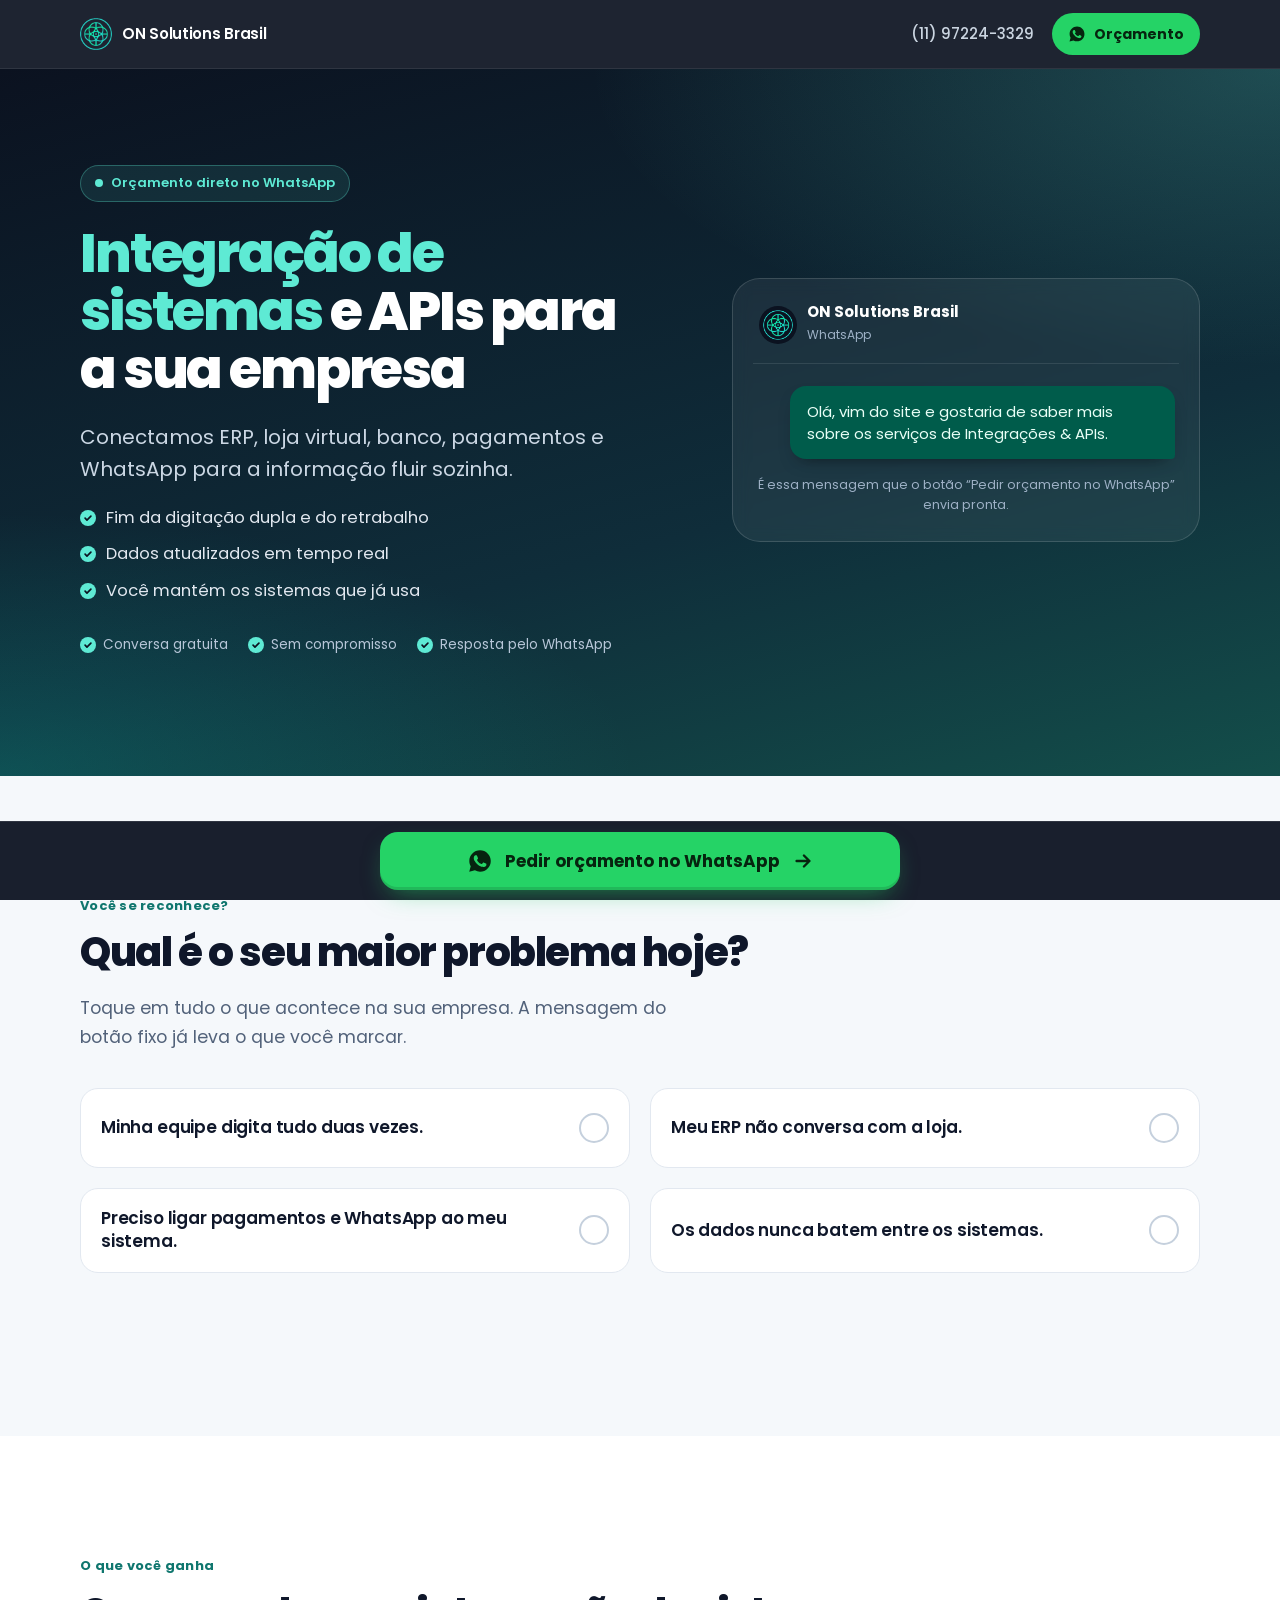
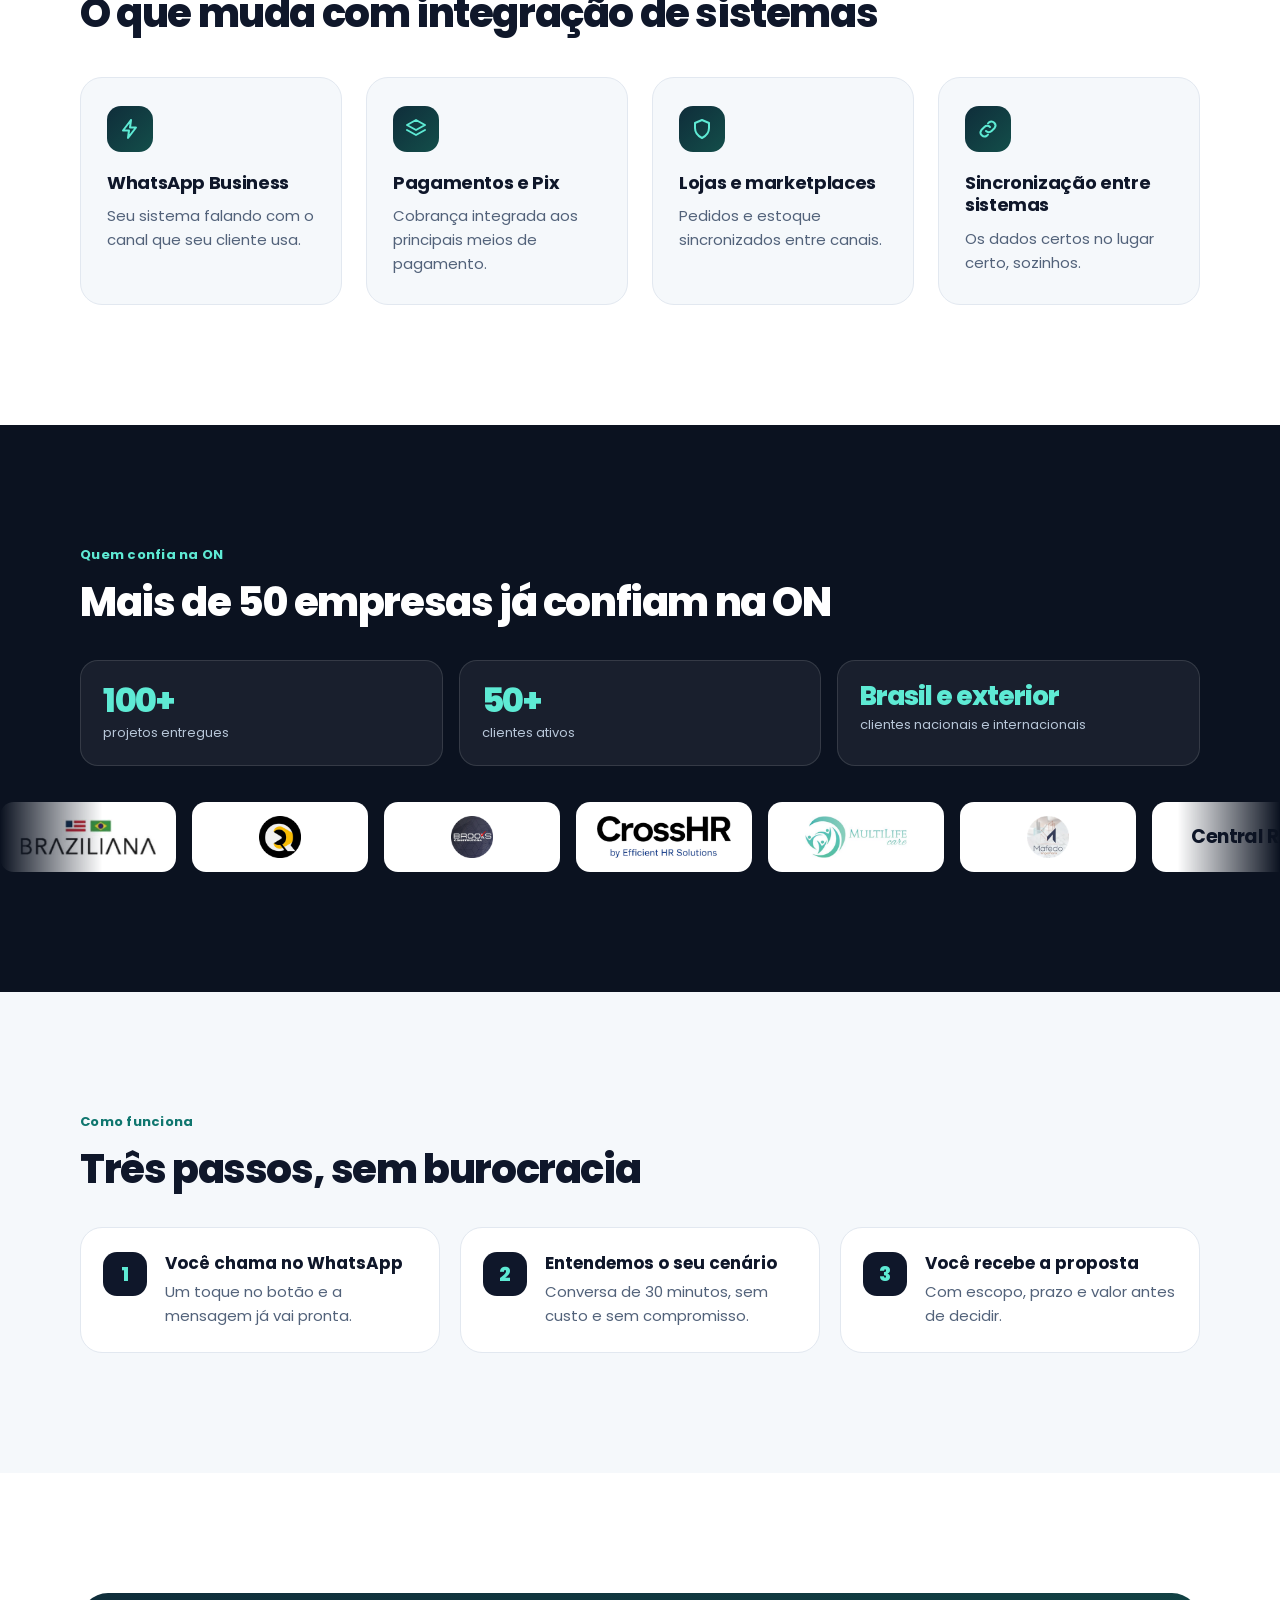
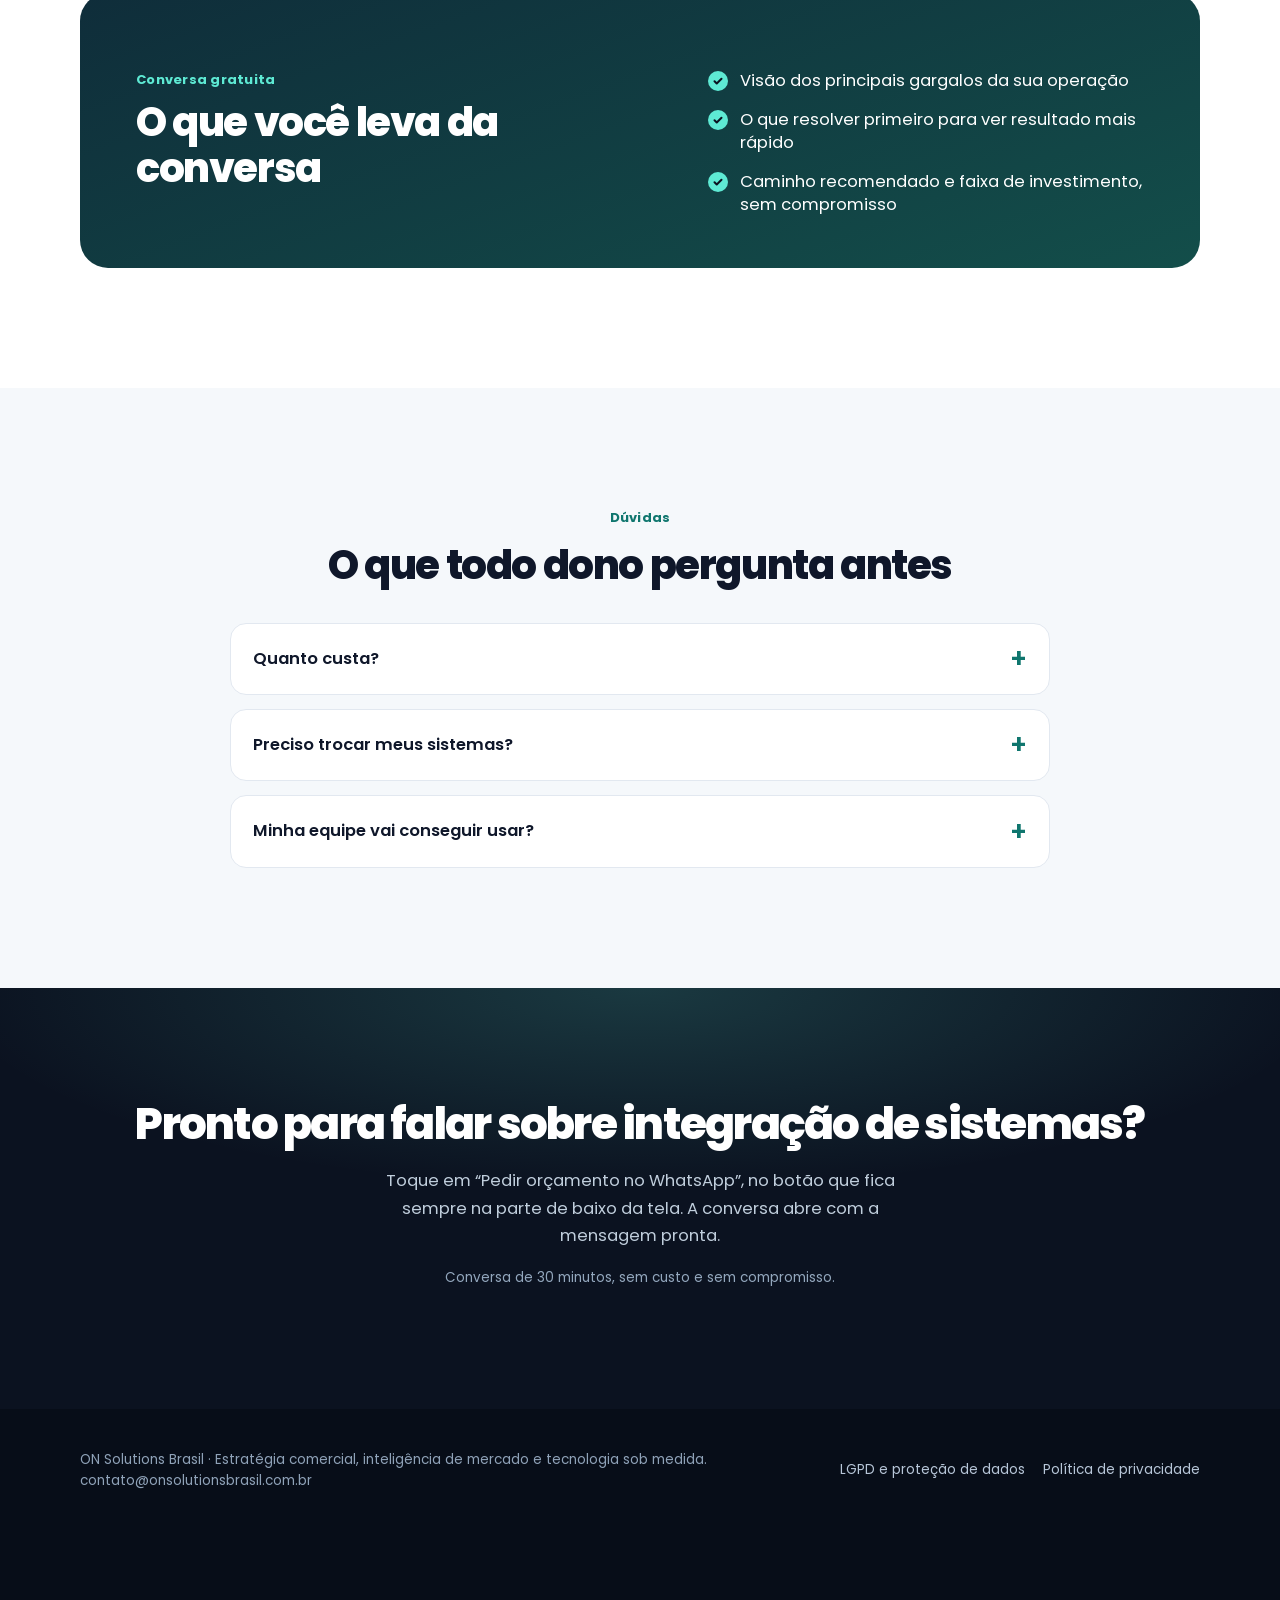
<file: index.html>
<!DOCTYPE html>
<html lang="pt-BR">
<head>
<meta charset="UTF-8">
<meta name="viewport" content="width=device-width, initial-scale=1, viewport-fit=cover">
<meta name="theme-color" content="#0B1220">
<title>Integração de Sistemas | ON Solutions Brasil</title>
<meta name="description" content="Conectamos ERP, loja virtual, banco, pagamentos e WhatsApp para a informação fluir sozinha.">
<meta name="robots" content="noindex,follow">
<link rel="canonical" href="https://onsolutionsbrasil.com.br/lp/integracao-de-sistemas/">
<link rel="icon" type="image/png" sizes="48x48" href="[data-uri]">
<link rel="preconnect" href="https://fonts.googleapis.com">
<link rel="preconnect" href="https://fonts.gstatic.com" crossorigin>
<link href="https://fonts.googleapis.com/css2?family=Poppins:wght@400;500;600;700;800&display=swap" rel="stylesheet">
<style>:root{--ink:#0B1220;--navy:#0F172A;--bg:#F5F8FB;--line:#E2E8F0;--text:#0F172A;--soft:#52627A;--mint:#5EEAD4;--teal:#0D9488;--tealD:#0F766E;--wa:#25D366;--waD:#1EBE5B;--font:"Poppins","Segoe UI",system-ui,-apple-system,sans-serif}*,*::before,*::after{box-sizing:border-box}html{scroll-behavior:smooth;-webkit-text-size-adjust:100%}body{margin:0;font-family:var(--font);color:var(--text);background:var(--bg);line-height:1.55;font-size:16px;-webkit-font-smoothing:antialiased;overflow-x:hidden}h1,h2,h3,p,ul{margin:0}ul{padding:0;list-style:none}a{color:inherit}img{display:block;max-width:100%}.w{width:min(1120px,100% - 32px);margin-inline:auto}:focus-visible{outline:3px solid var(--teal);outline-offset:3px;border-radius:10px}.top :focus-visible,.hero :focus-visible,.proof :focus-visible,.final :focus-visible,.sticky :focus-visible{outline-color:var(--mint)}.top{position:sticky;top:0;z-index:50;background:rgba(11,18,32,.92);backdrop-filter:blur(12px);-webkit-backdrop-filter:blur(12px);border-bottom:1px solid rgba(255,255,255,.08)}.top-in{display:flex;align-items:center;justify-content:space-between;height:60px;gap:12px}.brand{display:flex;align-items:center;gap:10px;color:#fff;font-weight:600;font-size:15px;letter-spacing:-.02em;white-space:nowrap}.brand img{width:32px;height:32px}.top-r{display:flex;align-items:center;gap:18px}.top-phone{display:none;color:#CBD5E1;font-weight:500;font-size:15px;text-decoration:none}.top-phone:hover{color:var(--mint)}.top-btn{display:inline-flex;align-items:center;gap:8px;background:var(--wa);color:#06240F;font-weight:700;font-size:14px;padding:10px 16px;border-radius:999px;text-decoration:none;white-space:nowrap}.top-btn svg{width:18px;height:18px;fill:currentColor}@media(max-width:400px){.brand .br{display:none}}.hero{background:radial-gradient(90% 70% at 100% 0%,rgba(94,234,212,.22),transparent 60%),radial-gradient(80% 60% at 0% 100%,rgba(13,148,136,.32),transparent 62%),linear-gradient(165deg,#0B1220 0%,#0F2D3A 62%,#134E4A 100%);color:#fff;padding:26px 0 44px}.hero-grid{display:grid;gap:26px}.badge{display:inline-flex;align-items:center;gap:8px;font-size:13px;font-weight:600;color:var(--mint);background:rgba(94,234,212,.10);border:1px solid rgba(94,234,212,.30);padding:6px 12px;border-radius:999px}.badge i{width:8px;height:8px;border-radius:50%;background:var(--mint);animation:ping 2s infinite}@keyframes ping{0%{box-shadow:0 0 0 0 rgba(94,234,212,.6)}70%,100%{box-shadow:0 0 0 10px rgba(94,234,212,0)}}.h{font-size:clamp(29px,8.4vw,54px);line-height:1.05;font-weight:800;letter-spacing:-.04em;margin-top:16px}.h mark{background:none;color:var(--mint)}.sub{margin-top:14px;font-size:clamp(17px,4.5vw,20px);line-height:1.45;color:#CBD7E4;max-width:560px}.points{display:none}.cta{position:relative;display:flex;align-items:center;justify-content:center;gap:12px;width:100%;min-height:62px;padding:16px 22px;border-radius:18px;background:var(--wa);color:#06240F;font-family:inherit;font-weight:700;font-size:18px;line-height:1.2;text-decoration:none;text-align:center;box-shadow:0 14px 34px -10px rgba(37,211,102,.65),inset 0 -3px 0 rgba(0,0,0,.12);overflow:hidden;transition:transform .15s,background .15s;-webkit-tap-highlight-color:transparent}.cta:hover{background:var(--waD)}.cta:active{transform:translateY(1px) scale(.99)}.cta svg{width:26px;height:26px;flex:none;fill:currentColor}.cta .arr{width:22px;height:22px;fill:none;stroke:currentColor;stroke-width:2.6;stroke-linecap:round;stroke-linejoin:round}.cta::after{content:"";position:absolute;inset:0;background:linear-gradient(110deg,transparent 30%,rgba(255,255,255,.45) 50%,transparent 70%);transform:translateX(-120%);animation:shine 3.4s ease-in-out infinite;pointer-events:none}@keyframes shine{0%,55%{transform:translateX(-120%)}100%{transform:translateX(120%)}}.trust{display:flex;flex-wrap:wrap;gap:8px 16px;margin-top:16px;font-size:13.5px;color:#B7C6D8}.trust span{display:inline-flex;align-items:center;gap:7px}.trust span::before,.points li::before,.offer li::before{content:"";flex:none;width:16px;height:16px;border-radius:50%;background:var(--mint) url("data:image/svg+xml,%3Csvg xmlns='http://www.w3.org/2000/svg' viewBox='0 0 24 24' fill='none' stroke='%230B1220' stroke-width='4' stroke-linecap='round' stroke-linejoin='round'%3E%3Cpath d='M5 12.5l4.5 4.5L19 7.5'/%3E%3C/svg%3E") center/10px no-repeat}.chat{display:block;text-decoration:none;color:#fff;background:rgba(255,255,255,.06);border:1px solid rgba(255,255,255,.14);border-radius:24px;padding:14px;backdrop-filter:blur(8px);-webkit-backdrop-filter:blur(8px)}.chat-head{display:flex;align-items:center;gap:10px;padding:4px 6px 12px;border-bottom:1px solid rgba(255,255,255,.10)}.chat-head img{width:38px;height:38px;border-radius:50%;background:#0B1220;padding:4px}.chat-head b{display:block;font-size:15px;line-height:1.2}.chat-head small{font-size:12px;color:#9FB2C7}.chat-body{padding:16px 4px 4px;display:flex;flex-direction:column;gap:12px}.bubble{align-self:flex-end;max-width:92%;background:#005C4B;color:#E9FFF7;border-radius:16px 16px 4px 16px;padding:12px 14px;font-size:15px;line-height:1.45;box-shadow:0 8px 18px -10px rgba(0,0,0,.6)}.chat-hint{font-size:12.5px;color:#9FB2C7;text-align:center}.sec{padding:52px 0}.sec-w{background:#fff}.eyebrow{font-size:13px;font-weight:700;color:var(--tealD);letter-spacing:.02em}.t2{font-size:clamp(26px,6.8vw,40px);line-height:1.1;font-weight:800;letter-spacing:-.035em;margin-top:8px}.lead2{margin-top:12px;color:var(--soft);font-size:16.5px;max-width:620px}.pains{display:grid;gap:12px;margin-top:24px}.pain{display:flex;align-items:center;gap:14px;width:100%;min-height:68px;padding:14px 16px;border-radius:18px;background:#fff;border:1.5px solid var(--line);font-family:inherit;font-weight:600;font-size:17px;line-height:1.3;letter-spacing:-.01em;color:inherit;text-align:left;cursor:pointer;transition:border-color .15s,background .15s,transform .15s;-webkit-tap-highlight-color:transparent}.pain:hover{border-color:#9DDBB8}.pain:active{transform:scale(.99)}.pain .qt{flex:1}.pain .ck{flex:none;width:30px;height:30px;border-radius:50%;border:2px solid #C5D0DD;display:grid;place-items:center;transition:background .15s,border-color .15s}.pain .ck svg{width:16px;height:16px;fill:none;stroke:#fff;stroke-width:3.4;stroke-linecap:round;stroke-linejoin:round;opacity:0}.pain[aria-pressed=true]{border-color:var(--wa);background:#F0FFF6}.pain[aria-pressed=true] .ck{background:var(--wa);border-color:var(--wa)}.pain[aria-pressed=true] .ck svg{opacity:1}.pains-hint{margin-top:14px;font-size:14px;color:var(--soft);text-align:center;min-height:21px}.bens{display:grid;gap:14px;margin-top:26px}.ben{background:var(--bg);border:1px solid var(--line);border-radius:20px;padding:20px}.bi{width:46px;height:46px;border-radius:14px;background:linear-gradient(135deg,#0F2D3A,#134E4A);display:grid;place-items:center;margin-bottom:14px}.bi svg{width:24px;height:24px;stroke:var(--mint);fill:none;stroke-width:2;stroke-linecap:round;stroke-linejoin:round}.ben h3{font-size:18px;font-weight:700;letter-spacing:-.02em;line-height:1.25}.ben p{margin-top:6px;color:var(--soft);font-size:15px}.proof{background:#0B1220;color:#fff}.proof .eyebrow{color:var(--mint)}.stats{display:grid;grid-template-columns:1fr 1fr;gap:12px;margin-top:22px}.stat{background:rgba(255,255,255,.06);border:1px solid rgba(255,255,255,.12);border-radius:18px;padding:16px}.stat b{display:block;font-size:34px;font-weight:800;letter-spacing:-.04em;line-height:1;color:var(--mint)}.stat span{display:block;margin-top:6px;font-size:13px;color:#B7C6D8}.stat.wide{grid-column:1/-1}.stat.wide b{font-size:26px}.marq{margin-top:22px;overflow-x:auto;scrollbar-width:none;-webkit-mask-image:linear-gradient(90deg,transparent,#000 8%,#000 92%,transparent);mask-image:linear-gradient(90deg,transparent,#000 8%,#000 92%,transparent)}.marq::-webkit-scrollbar{display:none}.marq.is-looping{overflow:hidden}.track{display:flex;width:max-content}.marq.is-looping .track{animation:mq var(--dur,40s) linear infinite;will-change:transform}.marq.is-looping.is-paused .track{animation-play-state:paused}@keyframes mq{to{transform:translateX(var(--shift,-50%))}}.chip{flex:none;width:168px;height:64px;margin-right:12px;background:#fff;border-radius:14px;display:flex;align-items:center;justify-content:center;padding:10px 16px}.chip img{max-width:136px;max-height:42px;width:auto;height:auto;object-fit:contain}.chip .wm{font-weight:700;font-size:19px;letter-spacing:-.03em;color:#0F172A}.steps2{display:grid;gap:12px;margin-top:24px}.st{display:flex;gap:16px;align-items:flex-start;background:#fff;border:1px solid var(--line);border-radius:20px;padding:18px}.st .n{flex:none;width:44px;height:44px;border-radius:14px;background:var(--navy);color:var(--mint);font-weight:800;font-size:20px;display:grid;place-items:center}.st b{display:block;font-size:17px;line-height:1.3}.st p{color:var(--soft);font-size:15px;margin-top:2px}.offer{background:linear-gradient(160deg,#0F2D3A,#134E4A);border-radius:26px;color:#fff;padding:26px 22px}.offer .t2{margin-top:6px}.offer ul{display:grid;gap:12px;margin:18px 0 24px}.offer li{display:flex;gap:12px;align-items:flex-start;font-size:16.5px;line-height:1.4}.offer li::before{margin-top:2px;width:20px;height:20px;background-size:12px}.faq{display:grid;gap:10px;margin-top:22px}details{background:#fff;border:1px solid var(--line);border-radius:16px}summary{cursor:pointer;list-style:none;padding:18px;font-weight:600;font-size:16.5px;display:flex;justify-content:space-between;gap:12px;align-items:center;min-height:58px;-webkit-tap-highlight-color:transparent}summary::-webkit-details-marker{display:none}summary::after{content:"+";font-size:26px;line-height:1;color:var(--tealD);flex:none}details[open] summary::after{content:"–"}details p{padding:0 18px 18px;color:var(--soft);font-size:15.5px}.final{background:radial-gradient(90% 80% at 50% 0%,rgba(94,234,212,.18),transparent 60%),#0B1220;color:#fff;text-align:center;padding:58px 0 64px}.final .h2{font-size:clamp(28px,7.4vw,44px);font-weight:800;letter-spacing:-.04em;line-height:1.08}.final p.lead3{color:#C0CEDC;margin:14px auto 26px;max-width:520px;font-size:16.5px}.note{margin-top:14px;font-size:13.5px;color:#93A7BD}.foot{background:#070D18;color:#8FA2B8;padding:28px 0 calc(28px + 84px);font-size:13.5px}.foot-in{display:grid;gap:14px}.foot a{color:#B7C6D8;text-decoration:none}.foot a:hover{text-decoration:underline}.foot .lk{display:flex;flex-wrap:wrap;gap:6px 18px}.sticky{position:fixed;left:0;right:0;bottom:0;z-index:60;padding:10px 14px calc(10px + env(safe-area-inset-bottom));background:rgba(11,18,32,.94);backdrop-filter:blur(12px);-webkit-backdrop-filter:blur(12px);border-top:1px solid rgba(255,255,255,.10);animation:up .5s .5s both}@keyframes up{from{transform:translateY(110%)}to{transform:none}}.sticky .cta{min-height:58px;font-size:17px;max-width:520px;margin-inline:auto;box-shadow:0 10px 26px -10px rgba(37,211,102,.6),inset 0 -3px 0 rgba(0,0,0,.12)}.idx{display:grid;gap:12px;margin-top:22px}.idx a{display:block;background:#fff;border:1px solid var(--line);border-radius:16px;padding:16px;text-decoration:none}.idx b{display:block;font-size:17px}.idx span{display:block;color:var(--soft);font-size:14.5px;margin-top:2px}.idx code{display:block;margin-top:8px;font-size:12.5px;background:var(--bg);padding:6px 8px;border-radius:8px;word-break:break-all;color:#334155}@media(max-width:430px){.cta .arr{display:none}.cta{padding:16px 16px;font-size:17px;gap:10px}}@media(max-width:380px){.cta,.sticky .cta{font-size:16px;gap:10px;padding:14px 14px}}@media(max-width:340px){.cta,.sticky .cta{font-size:14.5px;gap:8px;padding:14px 10px}.cta svg{width:22px;height:22px}}@media(min-width:860px){.top-in{height:68px}.top-phone{display:block}.hero{padding:64px 0 88px}.hero-grid{grid-template-columns:1.1fr .9fr;align-items:center;gap:56px}.points{display:grid;gap:10px;margin-top:20px;font-size:16.5px;color:#E2E8F0}.points li{display:flex;gap:10px;align-items:center}.sec{padding:84px 0}.pains{grid-template-columns:1fr 1fr}.bens{grid-template-columns:repeat(4,1fr)}.steps2{grid-template-columns:repeat(3,1fr)}.stats{grid-template-columns:repeat(3,1fr)}.stat.wide{grid-column:auto}.offer{padding:44px 48px;display:grid;grid-template-columns:1.2fr 1fr;gap:32px;align-items:center}.offer ul{margin:0}.foot-in{grid-template-columns:1fr auto;align-items:center}.faq{max-width:820px}}.w{width:min(1120px,100% - 40px)}body{line-height:1.6}.top{transition:transform .3s ease}.top.hide{transform:translateY(-100%)}.hero{padding:40px 0 64px}.hero-grid{gap:40px}.h{margin-top:22px;line-height:1.08}.badge{padding:7px 14px}.sub{margin-top:22px;line-height:1.6}.trust{margin-top:30px;gap:12px 20px}.chat{padding:20px;border-radius:28px}.chat-head{padding:4px 6px 16px}.chat-body{padding:22px 4px 6px;gap:16px}.bubble{padding:15px 17px}.sec{padding:76px 0}.t2{margin-top:14px;line-height:1.14}.lead2{margin-top:18px;line-height:1.65;max-width:600px}.pains{margin-top:36px;gap:16px}.pain{min-height:80px;padding:18px 20px;line-height:1.4}.pains-hint{margin-top:22px}.bens{margin-top:40px;gap:20px}.ben{padding:28px 26px;border-radius:22px}.bi{margin-bottom:20px}.ben p{margin-top:10px;line-height:1.6}.stats{margin-top:34px;gap:16px}.stat{padding:22px}.marq{margin-top:36px}.chip{width:176px;height:70px;margin-right:16px}.steps2{margin-top:34px;gap:16px}.st{padding:24px 22px;gap:18px;border-radius:22px}.st p{margin-top:6px;line-height:1.6}.offer{padding:34px 26px;border-radius:28px}.offer .t2{margin-top:10px}.offer ul{gap:16px;margin:24px 0 0}.faq{margin-top:34px;gap:14px}summary{padding:22px}details p{padding:0 22px 22px;line-height:1.7}.final{padding:84px 0 92px}.final p.lead3{margin:20px auto 0;line-height:1.65}.note{margin-top:18px}.foot{padding-top:40px}.idx{gap:18px;margin-top:32px}.idx a{padding:22px}@media(max-width:380px){.w{width:min(1120px,100% - 32px)}}@media(min-width:860px){.w{width:min(1120px,100% - 64px)}.hero{padding:96px 0 120px}.hero-grid{gap:80px}.sec{padding:120px 0}.lead2{font-size:17.5px}.pains{gap:20px}.bens{gap:24px}.steps2{gap:20px}.offer{padding:52px 56px;gap:48px}.final{padding:112px 0 120px}}@media(prefers-reduced-motion:reduce){*{animation:none!important;transition:none!important}html{scroll-behavior:auto}}#duvidas .eyebrow,#duvidas .t2{text-align:center}#duvidas .faq{max-width:820px;margin-left:auto;margin-right:auto}</style>
</head>
<body class="l2">
<header class="top"><div class="w top-in">
  <span class="brand"><img src="[data-uri]" alt="" width="32" height="32"><span>ON Solutions<span class="br"> Brasil</span></span></span>
  <div class="top-r">
    <a class="top-phone" data-wa="Olá, vim do site e gostaria de saber mais sobre os serviços de Integrações &amp; APIs." data-pos="topo-telefone" data-wa-main href="#">(11) 97224-3329</a>
    <a class="top-btn" data-wa="Olá, vim do site e gostaria de saber mais sobre os serviços de Integrações &amp; APIs." data-pos="topo" data-wa-main href="#"><svg viewBox="0 0 24 24" aria-hidden="true"><path d="M12.04 2C6.58 2 2.13 6.45 2.13 11.91c0 1.75.46 3.45 1.32 4.95L2.05 22l5.25-1.38a9.9 9.9 0 0 0 4.74 1.21c5.46 0 9.91-4.45 9.91-9.91S17.5 2 12.04 2Zm5.8 14.1c-.25.69-1.45 1.32-2 1.37-.5.05-1.13.07-1.82-.11-.42-.13-.96-.31-1.65-.6-2.9-1.25-4.8-4.17-4.95-4.36-.14-.19-1.18-1.57-1.18-3s.75-2.13 1.02-2.42c.26-.29.57-.36.76-.36h.55c.18 0 .42-.07.65.5.25.58.83 2 .9 2.15.07.14.12.31.02.5-.09.19-.14.31-.28.48-.14.17-.3.37-.43.5-.14.14-.29.29-.12.58.17.29.74 1.22 1.59 1.97 1.09.97 2.01 1.27 2.3 1.41.29.14.46.12.63-.07.17-.19.72-.84.91-1.13.19-.29.38-.24.65-.14.26.1 1.67.79 1.96.93.29.14.48.22.55.34.07.12.07.7-.18 1.39Z"/></svg>Orçamento</a>
  </div>
</div></header>
<main class="view" data-kind="lp2" data-route="lp/integracao-de-sistemas" data-service="Integrações &amp; APIs" data-title="Integração de Sistemas | ON Solutions Brasil">
<section class="hero">
  <div class="w hero-grid">
    <div>
      <span class="badge"><i></i>Orçamento direto no WhatsApp</span>
      <h1 class="h"><mark>Integração de sistemas</mark> e APIs para a sua empresa</h1>
      <p class="sub">Conectamos ERP, loja virtual, banco, pagamentos e WhatsApp para a informação fluir sozinha.</p>
      <ul class="points"><li>Fim da digitação dupla e do retrabalho</li><li>Dados atualizados em tempo real</li><li>Você mantém os sistemas que já usa</li></ul>
      <div class="trust"><span>Conversa gratuita</span><span>Sem compromisso</span><span>Resposta pelo WhatsApp</span></div>
    </div>
    <div class="chat">
      <div class="chat-head"><img src="[data-uri]" alt="" width="38" height="38"><div><b>ON Solutions Brasil</b><small>WhatsApp</small></div></div>
      <div class="chat-body">
        <div class="bubble" data-bubble>Olá, vim do site e gostaria de saber mais sobre os serviços de Integrações &amp; APIs.</div>
        <div class="chat-hint">É essa mensagem que o botão “Pedir orçamento no WhatsApp” envia pronta.</div>
      </div>
    </div>
  </div>
</section>
<section class="sec" id="dores">
  <div class="w">
    <div class="eyebrow">Você se reconhece?</div>
    <h2 class="t2">Qual é o seu maior problema hoje?</h2>
    <p class="lead2">Toque em tudo o que acontece na sua empresa. A mensagem do botão fixo já leva o que você marcar.</p>
    <div class="pains" role="group" aria-label="Seu maior desafio"><button type="button" class="pain" aria-pressed="false" data-q="Minha equipe digita tudo duas vezes."><span class="qt">Minha equipe digita tudo duas vezes.</span><span class="ck"><svg viewBox="0 0 24 24" aria-hidden="true"><path d="M5 12.5l4.5 4.5L19 7.5"/></svg></span></button><button type="button" class="pain" aria-pressed="false" data-q="Meu ERP não conversa com a loja."><span class="qt">Meu ERP não conversa com a loja.</span><span class="ck"><svg viewBox="0 0 24 24" aria-hidden="true"><path d="M5 12.5l4.5 4.5L19 7.5"/></svg></span></button><button type="button" class="pain" aria-pressed="false" data-q="Preciso ligar pagamentos e WhatsApp ao meu sistema."><span class="qt">Preciso ligar pagamentos e WhatsApp ao meu sistema.</span><span class="ck"><svg viewBox="0 0 24 24" aria-hidden="true"><path d="M5 12.5l4.5 4.5L19 7.5"/></svg></span></button><button type="button" class="pain" aria-pressed="false" data-q="Os dados nunca batem entre os sistemas."><span class="qt">Os dados nunca batem entre os sistemas.</span><span class="ck"><svg viewBox="0 0 24 24" aria-hidden="true"><path d="M5 12.5l4.5 4.5L19 7.5"/></svg></span></button></div>
    <p class="pains-hint" aria-live="polite" data-hint></p>
  </div>
</section>
<section class="sec sec-w" id="beneficios">
  <div class="w">
    <div class="eyebrow">O que você ganha</div>
    <h2 class="t2">O que muda com integração de sistemas</h2>
    <div class="bens"><div class="ben"><div class="bi"><svg viewBox="0 0 24 24" aria-hidden="true"><path d="M13 3L5 13.5h6L10 21l8-10.5h-6z"/></svg></div><h3>WhatsApp Business</h3><p>Seu sistema falando com o canal que seu cliente usa.</p></div><div class="ben"><div class="bi"><svg viewBox="0 0 24 24" aria-hidden="true"><path d="M12 3l9 5-9 5-9-5z"/><path d="M3 13l9 5 9-5"/></svg></div><h3>Pagamentos e Pix</h3><p>Cobrança integrada aos principais meios de pagamento.</p></div><div class="ben"><div class="bi"><svg viewBox="0 0 24 24" aria-hidden="true"><path d="M12 3l7 3v5c0 4.5-3 8-7 10-4-2-7-5.5-7-10V6z"/></svg></div><h3>Lojas e marketplaces</h3><p>Pedidos e estoque sincronizados entre canais.</p></div><div class="ben"><div class="bi"><svg viewBox="0 0 24 24" aria-hidden="true"><path d="M10 14a4 4 0 005.6 0l3-3a4 4 0 00-5.6-5.6l-1 1"/><path d="M14 10a4 4 0 00-5.6 0l-3 3a4 4 0 005.6 5.6l1-1"/></svg></div><h3>Sincronização entre sistemas</h3><p>Os dados certos no lugar certo, sozinhos.</p></div></div>
  </div>
</section>
<section class="sec proof" id="clientes">
  <div class="w">
    <div class="eyebrow">Quem confia na ON</div>
    <h2 class="t2">Mais de 50 empresas já confiam na ON</h2>
    <div class="stats">
      <div class="stat"><b>100+</b><span>projetos entregues</span></div>
      <div class="stat"><b>50+</b><span>clientes ativos</span></div>
      <div class="stat wide"><b>Brasil e exterior</b><span>clientes nacionais e internacionais</span></div>
    </div>
  </div>
  <div class="marq marquee" data-marquee aria-label="Clientes da ON Solutions"><div class="track" data-track><div class="chip"><img src="[data-uri]" alt="Logo Braziliana" decoding="async"></div><div class="chip"><img src="[data-uri]" alt="Logo Quatri Automação" decoding="async"></div><div class="chip"><img src="[data-uri]" alt="Logo Brooks Construtora" decoding="async"></div><div class="chip"><img src="[data-uri]" alt="Logo CrossHR" decoding="async"></div><div class="chip"><img src="[data-uri]" alt="Logo MultiLife Care" decoding="async"></div><div class="chip"><img src="[data-uri]" alt="Logo Mafedo Engenharia" decoding="async"></div><div class="chip"><span class="wm">Central RZ</span></div></div></div>
</section>
<section class="sec" id="como-funciona">
  <div class="w">
    <div class="eyebrow">Como funciona</div>
    <h2 class="t2">Três passos, sem burocracia</h2>
    <div class="steps2"><div class="st"><div class="n">1</div><div><b>Você chama no WhatsApp</b><p>Um toque no botão e a mensagem já vai pronta.</p></div></div><div class="st"><div class="n">2</div><div><b>Entendemos o seu cenário</b><p>Conversa de 30 minutos, sem custo e sem compromisso.</p></div></div><div class="st"><div class="n">3</div><div><b>Você recebe a proposta</b><p>Com escopo, prazo e valor antes de decidir.</p></div></div></div>
  </div>
</section>
<section class="sec sec-w" id="oferta">
  <div class="w">
    <div class="offer">
      <div>
        <div class="eyebrow" style="color:var(--mint)">Conversa gratuita</div>
        <h2 class="t2">O que você leva da conversa</h2>
      </div>
      <ul>
        <li>Visão dos principais gargalos da sua operação</li>
        <li>O que resolver primeiro para ver resultado mais rápido</li>
        <li>Caminho recomendado e faixa de investimento, sem compromisso</li>
      </ul>
    </div>
  </div>
</section>
<section class="sec" id="duvidas">
  <div class="w">
    <div class="eyebrow">Dúvidas</div>
    <h2 class="t2">O que todo dono pergunta antes</h2>
    <div class="faq"><details><summary>Quanto custa?</summary><p>Depende do que a sua empresa precisa. Na conversa gratuita entendemos o seu cenário e você recebe uma proposta com escopo, prazo e valor antes de decidir.</p></details><details><summary>Preciso trocar meus sistemas?</summary><p>Não. A ideia é conectar o que você já usa.</p></details><details><summary>Minha equipe vai conseguir usar?</summary><p>A solução é desenhada em cima da rotina que sua equipe já tem, e não o contrário. Treinamos o time e acompanhamos o início de uso até todo mundo estar seguro.</p></details></div>
  </div>
</section>
<section class="final" id="conversa">
  <div class="w">
    <h2 class="h2 final-t">Pronto para falar sobre integração de sistemas?</h2>
    <p class="lead3">Toque em “Pedir orçamento no WhatsApp”, no botão que fica sempre na parte de baixo da tela. A conversa abre com a mensagem pronta.</p>
    <p class="note">Conversa de 30 minutos, sem custo e sem compromisso.</p>
  </div>
</section>
</main>
<footer class="foot"><div class="w foot-in">
  <div>ON Solutions Brasil · Estratégia comercial, inteligência de mercado e tecnologia sob medida.<br>contato@onsolutionsbrasil.com.br</div>
  <div class="lk"><a href="/lgpd/">LGPD e proteção de dados</a><a href="/politica-de-privacidade/">Política de privacidade</a></div>
</div></footer>
<div class="sticky"><a class="cta" data-wa="Olá, vim do site e gostaria de saber mais sobre os serviços de Integrações &amp; APIs." data-pos="barra-fixa" data-wa-main href="#"><svg viewBox="0 0 24 24" aria-hidden="true"><path d="M12.04 2C6.58 2 2.13 6.45 2.13 11.91c0 1.75.46 3.45 1.32 4.95L2.05 22l5.25-1.38a9.9 9.9 0 0 0 4.74 1.21c5.46 0 9.91-4.45 9.91-9.91S17.5 2 12.04 2Zm5.8 14.1c-.25.69-1.45 1.32-2 1.37-.5.05-1.13.07-1.82-.11-.42-.13-.96-.31-1.65-.6-2.9-1.25-4.8-4.17-4.95-4.36-.14-.19-1.18-1.57-1.18-3s.75-2.13 1.02-2.42c.26-.29.57-.36.76-.36h.55c.18 0 .42-.07.65.5.25.58.83 2 .9 2.15.07.14.12.31.02.5-.09.19-.14.31-.28.48-.14.17-.3.37-.43.5-.14.14-.29.29-.12.58.17.29.74 1.22 1.59 1.97 1.09.97 2.01 1.27 2.3 1.41.29.14.46.12.63-.07.17-.19.72-.84.91-1.13.19-.29.38-.24.65-.14.26.1 1.67.79 1.96.93.29.14.48.22.55.34.07.12.07.7-.18 1.39Z"/></svg><span>Pedir orçamento no WhatsApp</span><svg class="arr" viewBox="0 0 24 24" aria-hidden="true"><path d="M5 12h14M13 6l6 6-6 6"/></svg></a></div>
<script>
  var WA_NUMBER = "5511972243329";
  function waLink(t) { return "https://wa.me/" + WA_NUMBER + "?text=" + encodeURIComponent(t); }

  // ---- Configuração de rastreamento (preencha para ativar; vazio = nada é carregado) ----
  var ON_TRACKING = { gtmId: "", ga4Id: "", gadsId: "", gadsConversionLabel: "" };
  var ON_APPEND_ORIGIN = true;   // true = acrescenta termo e campanha do anúncio na mensagem do WhatsApp

  // Origem do clique (parâmetros do anúncio) para o time comercial
  (function () {
    var qs = new URLSearchParams(window.location.search);
    var term = qs.get("utm_term") || qs.get("kw") || "";
    var camp = qs.get("utm_campaign") || "";
    var gclid = qs.get("gclid") || "";
    window.ON_ORIGIN = (ON_APPEND_ORIGIN && (term || camp || gclid))
      ? "\nOrigem: anúncio" + (term ? " | Termo: " + term : "") + (camp ? " | Campanha: " + camp : "") : "";
  })();

  document.querySelectorAll("[data-wa]").forEach(function (a) {
    a.href = waLink(a.getAttribute("data-wa") + (window.ON_ORIGIN || ""));
    a.target = "_blank"; a.rel = "noopener";
  });

  // Carregamento opcional de GTM / GA4 / Google Ads
  (function () {
    var T = ON_TRACKING;
    window.dataLayer = window.dataLayer || [];
    if (T.gtmId) {
      (function (w, d, s, l, i) {
        w[l] = w[l] || []; w[l].push({ "gtm.start": new Date().getTime(), event: "gtm.js" });
        var f = d.getElementsByTagName(s)[0], j = d.createElement(s);
        j.async = true; j.src = "https://www.googletagmanager.com/gtm.js?id=" + i; f.parentNode.insertBefore(j, f);
      })(window, document, "script", "dataLayer", T.gtmId);
    }
    var gid = T.ga4Id || T.gadsId;
    if (gid) {
      var s = document.createElement("script"); s.async = true;
      s.src = "https://www.googletagmanager.com/gtag/js?id=" + gid; document.head.appendChild(s);
      window.gtag = function () { window.dataLayer.push(arguments); };
      window.gtag("js", new Date());
      if (T.ga4Id) window.gtag("config", T.ga4Id);
      if (T.gadsId) window.gtag("config", T.gadsId);
    }
  })();

  // Conversão: clique para o WhatsApp (botões, links e formulário)
  window.onWhatsAppClick = function (pos) {
    var v = document.querySelector(".view:not([hidden])");
    var svc = v ? (v.getAttribute("data-service") || "") : "";
    window.dataLayer = window.dataLayer || [];
    window.dataLayer.push({ event: "whatsapp_click", service: svc, position: pos });
    if (typeof window.gtag === "function") {
      if (ON_TRACKING.gadsId && ON_TRACKING.gadsConversionLabel) {
        window.gtag("event", "conversion", { send_to: ON_TRACKING.gadsId + "/" + ON_TRACKING.gadsConversionLabel });
      }
      window.gtag("event", "generate_lead", { service: svc, position: pos });
    }
  };
  document.addEventListener("click", function (e) {
    var a = e.target.closest ? e.target.closest('a[href^="https://wa.me/"]') : null;
    if (a) window.onWhatsAppClick(a.getAttribute("data-pos") || "link");
  }, true);

  // Topo: esconde ao rolar para baixo e volta ao rolar para cima
  (function () {
    var topBar = document.querySelector(".top");
    if (!topBar) return;
    var lastY = window.scrollY, acc = 0, ticking = false;
    function onScroll() {
      var y = window.scrollY, d = y - lastY;
      lastY = y; ticking = false;
      if (y < 80) { topBar.classList.remove("hide"); acc = 0; return; }
      if ((d > 0 && acc < 0) || (d < 0 && acc > 0)) acc = 0;
      acc += d;
      if (acc > 24) topBar.classList.add("hide");
      else if (acc < -24) topBar.classList.remove("hide");
    }
    window.addEventListener("scroll", function () { if (!ticking) { ticking = true; window.requestAnimationFrame(onScroll); } }, { passive: true });
    topBar.addEventListener("focusin", function () { topBar.classList.remove("hide"); });
  })();

  // Desafios: cada toque marca ou desmarca; a mensagem dos botões fixos e a prévia somam tudo o que foi marcado
  (function () {
    function baseMsg(view) {
      var svc = view.getAttribute("data-service") || "";
      return svc ? "Olá, vim do site e gostaria de saber mais sobre os serviços de " + svc + "."
                 : "Olá, vim do site e gostaria de saber mais sobre os serviços da ON Solutions.";
    }
    function apply(view, msg) {
      document.querySelectorAll("[data-wa-main]").forEach(function (a) {
        a.setAttribute("data-wa", msg);
        a.href = waLink(msg + (window.ON_ORIGIN || ""));
      });
      var b = view.querySelector("[data-bubble]");
      if (b) b.textContent = msg;
    }
    function sync(view) {
      var sel = [].slice.call(view.querySelectorAll(".pain[aria-pressed=true]")).map(function (p) { return p.getAttribute("data-q").replace(/[.!?]+$/, ""); });
      var msg = baseMsg(view);
      if (sel.length) {
        msg += (sel.length > 1 ? " Meus maiores desafios hoje: " : " Meu maior desafio hoje: ") + sel.join("; ") + ".";
      }
      apply(view, msg);
      var hint = view.querySelector("[data-hint]");
      if (hint) hint.textContent = sel.length === 0 ? "" : (sel.length === 1
        ? "Pronto! Agora toque em \u201cPedir orçamento no WhatsApp\u201d para enviar."
        : "Você marcou " + sel.length + ". Isso tem solução: toque em \u201cPedir orçamento no WhatsApp\u201d para enviar.");
    }
    document.addEventListener("click", function (e) {
      var btn = e.target.closest ? e.target.closest(".pain") : null;
      if (!btn) return;
      var view = btn.closest(".view");
      if (!view) return;
      btn.setAttribute("aria-pressed", String(btn.getAttribute("aria-pressed") !== "true"));
      sync(view);
    });
    window.addEventListener("hashchange", function () {
      document.querySelectorAll(".pain[aria-pressed=true]").forEach(function (p) { p.setAttribute("aria-pressed", "false"); });
      document.querySelectorAll("[data-hint]").forEach(function (h) { h.textContent = ""; });
    });
  })();

  // Carrossel infinito de clientes (páginas de serviço)
  (function () {
    var homeTrack = document.getElementById("cases-track");
    var reduce = window.matchMedia("(prefers-reduced-motion: reduce)").matches;
    document.querySelectorAll(".marquee[data-marquee]").forEach(function (mq) {
      var track = mq.querySelector("[data-track]");
      if (!track.children.length && homeTrack) {
        [].slice.call(homeTrack.children).filter(function (c) { return !c.hasAttribute("aria-hidden"); })
          .forEach(function (c) { track.appendChild(c.cloneNode(true)); });
      }
      if (reduce) return;
      var originals = [].slice.call(track.children);
      var SPEED = 40; // px por segundo, constante em qualquer largura
      function build() {
        // remove clones anteriores e mede o conjunto original
        [].slice.call(track.children).forEach(function (c) { if (c.hasAttribute("data-clone")) track.removeChild(c); });
        var first = originals[0], last = originals[originals.length - 1];
        if (!first) return;
        var mr = parseFloat(getComputedStyle(last).marginRight) || 0;
        var setW = last.offsetLeft + last.offsetWidth + mr - first.offsetLeft;
        if (setW <= 0) return;
        // quantas cópias do conjunto formam um "grupo" mais largo que a tela
        var n = Math.max(1, Math.ceil(mq.clientWidth / setW));
        var frag = document.createDocumentFragment();
        for (var g = 0; g < 2; g++) {
          for (var i = (g === 0 ? 1 : 0); i < n; i++) {
            originals.forEach(function (c) {
              var k = c.cloneNode(true); k.setAttribute("aria-hidden", "true"); k.setAttribute("data-clone", ""); frag.appendChild(k);
            });
          }
        }
        // grupo 1 = originais + (n-1) cópias; grupo 2 = n cópias idênticas
        track.appendChild(frag);
        var shift = n * setW;
        mq.style.setProperty("--shift", "-" + shift + "px");
        mq.style.setProperty("--dur", (shift / SPEED) + "s");
      }
      build();
      var rt;
      window.addEventListener("resize", function () { clearTimeout(rt); rt = setTimeout(build, 150); });      mq.classList.add("is-looping");
      var t;
      mq.addEventListener("touchstart", function () { clearTimeout(t); mq.classList.add("is-paused"); }, { passive: true });
      mq.addEventListener("touchend", function () { t = setTimeout(function () { mq.classList.remove("is-paused"); }, 1500); }, { passive: true });
    });
  })();

</script>
</body>
</html>
</file>
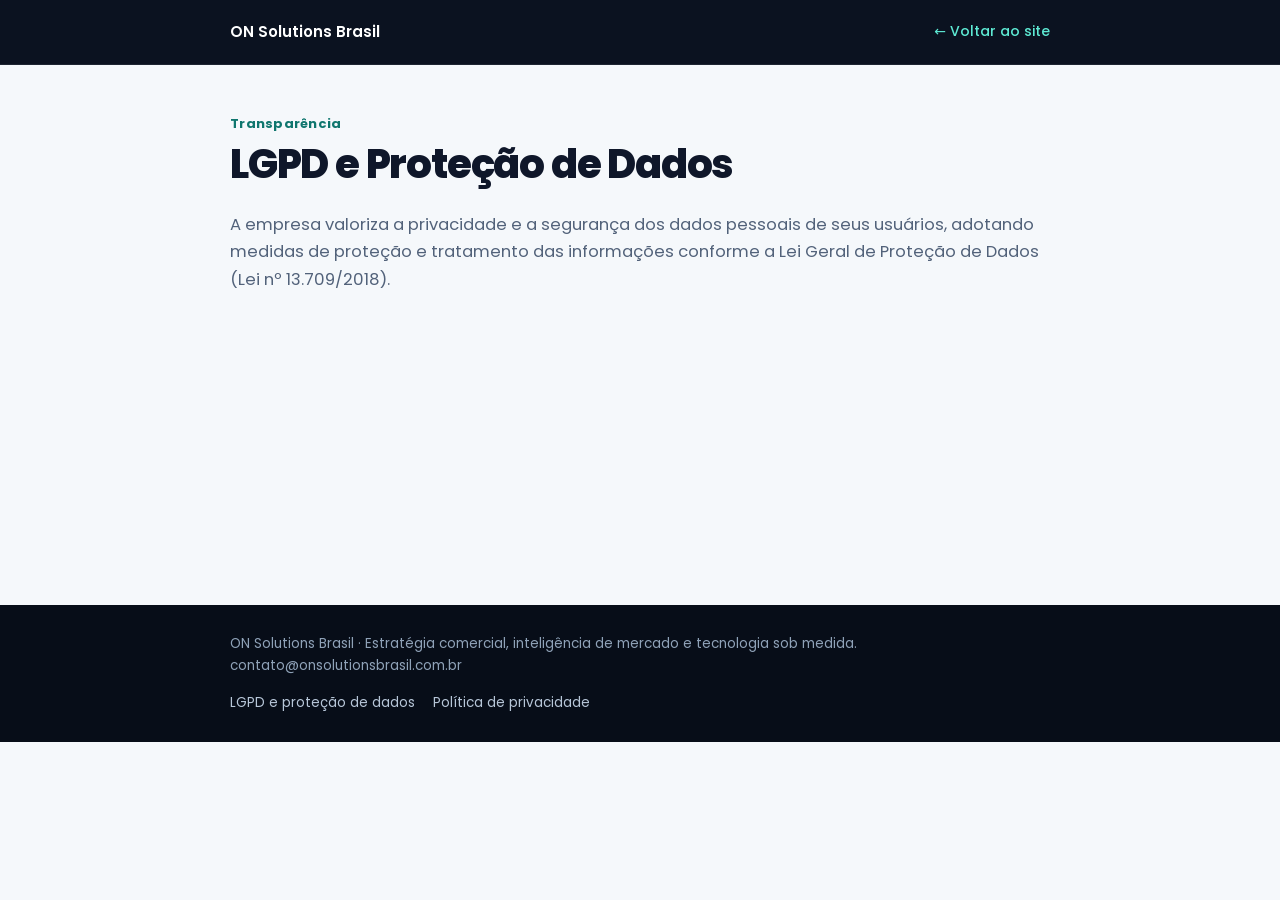
<file: lgpd/index.html>
<!DOCTYPE html>
<html lang="pt-BR">
<head>
<meta charset="UTF-8">
<meta name="viewport" content="width=device-width, initial-scale=1, viewport-fit=cover">
<meta name="theme-color" content="#0B1220">
<title>LGPD e Proteção de Dados | ON Solutions Brasil</title>
<meta name="description" content="Como a ON Solutions Brasil trata e protege dados pessoais, conforme a Lei Geral de Proteção de Dados (Lei nº 13.709/2018).">
<link rel="canonical" href="https://onsolutionsbrasil.com.br/lgpd">
<link href="https://fonts.googleapis.com/css2?family=Poppins:wght@400;500;600;700;800&display=swap" rel="stylesheet">
<link rel="stylesheet" href="/assets/legal.css">
</head>
<body>
<header class="top"><div class="w top-in">
  <a href="/">ON Solutions Brasil</a>
  <a class="back" href="/">&larr; Voltar ao site</a>
</div></header>
<main><div class="w">
  <div class="eyebrow">Transparência</div>
  <h1>LGPD e Proteção de Dados</h1>
  <!-- ===== CONTEÚDO EDITÁVEL: LGPD (edite apenas dentro desta div) ===== -->
  <div class="conteudo" id="conteudo-lgpd">
    <p>A empresa valoriza a privacidade e a segurança dos dados pessoais de seus usuários, adotando medidas de proteção e tratamento das informações conforme a Lei Geral de Proteção de Dados (Lei nº 13.709/2018).</p>
  </div>
  <!-- ===== FIM DO CONTEÚDO EDITÁVEL ===== -->
</div></main>
<footer class="foot"><div class="w foot-in">
  <div>ON Solutions Brasil · Estratégia comercial, inteligência de mercado e tecnologia sob medida.<br>contato@onsolutionsbrasil.com.br</div>
  <div class="lk"><a href="/lgpd/" aria-current="page">LGPD e proteção de dados</a><a href="/politica-de-privacidade/">Política de privacidade</a></div>
</div></footer>
</body>
</html>
</file>
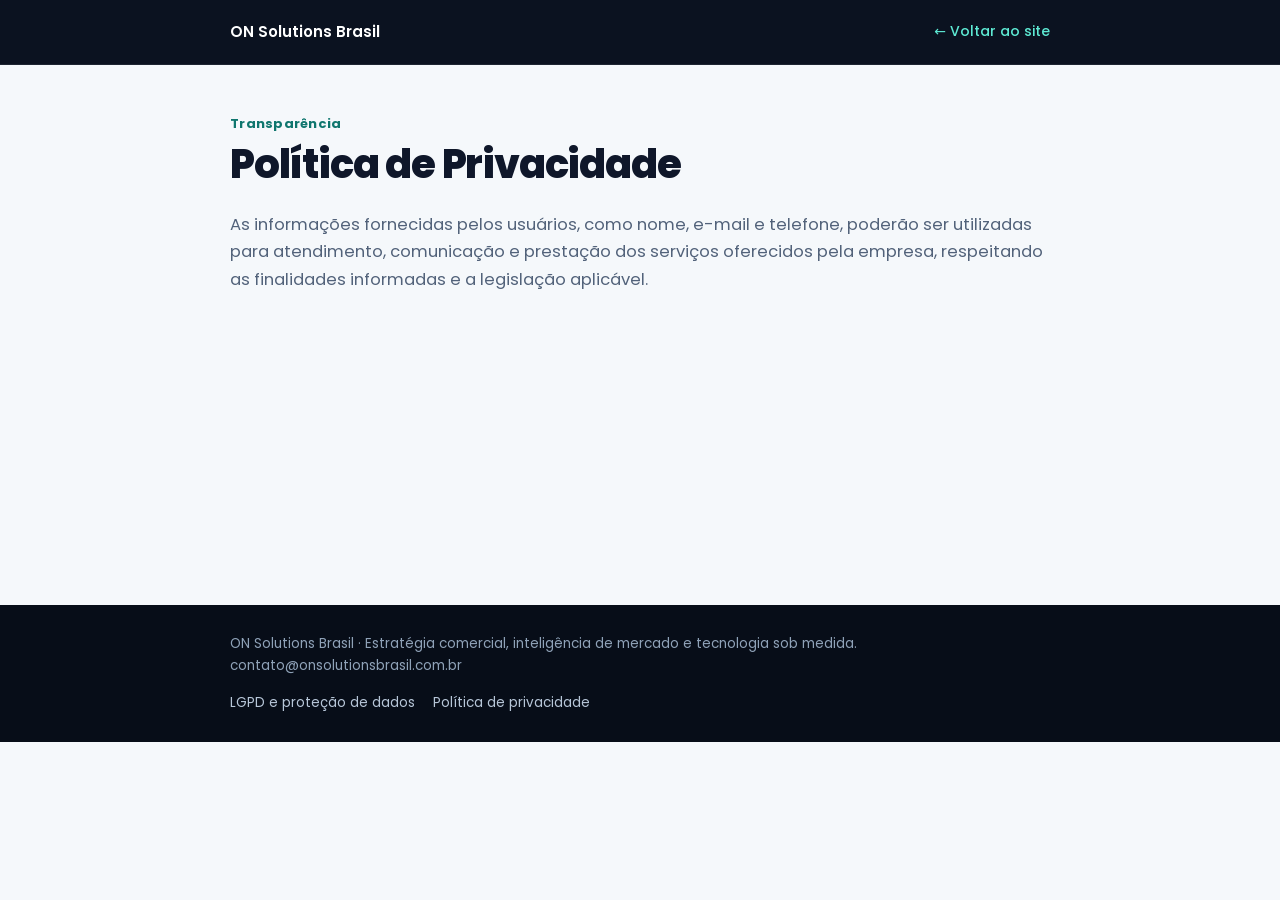
<file: politica-de-privacidade/index.html>
<!DOCTYPE html>
<html lang="pt-BR">
<head>
<meta charset="UTF-8">
<meta name="viewport" content="width=device-width, initial-scale=1, viewport-fit=cover">
<meta name="theme-color" content="#0B1220">
<title>Política de Privacidade | ON Solutions Brasil</title>
<meta name="description" content="Política de Privacidade da ON Solutions Brasil: como as informações fornecidas pelos usuários são utilizadas.">
<link rel="canonical" href="https://onsolutionsbrasil.com.br/politica-de-privacidade">
<link href="https://fonts.googleapis.com/css2?family=Poppins:wght@400;500;600;700;800&display=swap" rel="stylesheet">
<link rel="stylesheet" href="/assets/legal.css">
</head>
<body>
<header class="top"><div class="w top-in">
  <a href="/">ON Solutions Brasil</a>
  <a class="back" href="/">&larr; Voltar ao site</a>
</div></header>
<main><div class="w">
  <div class="eyebrow">Transparência</div>
  <h1>Política de Privacidade</h1>
  <!-- ===== CONTEÚDO EDITÁVEL: POLÍTICA DE PRIVACIDADE (edite apenas dentro desta div) ===== -->
  <div class="conteudo" id="conteudo-privacidade">
    <p>As informações fornecidas pelos usuários, como nome, e-mail e telefone, poderão ser utilizadas para atendimento, comunicação e prestação dos serviços oferecidos pela empresa, respeitando as finalidades informadas e a legislação aplicável.</p>
  </div>
  <!-- ===== FIM DO CONTEÚDO EDITÁVEL ===== -->
</div></main>
<footer class="foot"><div class="w foot-in">
  <div>ON Solutions Brasil · Estratégia comercial, inteligência de mercado e tecnologia sob medida.<br>contato@onsolutionsbrasil.com.br</div>
  <div class="lk"><a href="/lgpd/">LGPD e proteção de dados</a><a href="/politica-de-privacidade/" aria-current="page">Política de privacidade</a></div>
</div></footer>
</body>
</html>
</file>
<file: assets/legal.css>
:root{--ink:#0B1220;--bg:#F5F8FB;--line:#E2E8F0;--text:#0F172A;--soft:#52627A;--mint:#5EEAD4;--tealD:#0F766E;--font:"Poppins","Segoe UI",system-ui,-apple-system,sans-serif}
*,*::before,*::after{box-sizing:border-box}
html{-webkit-text-size-adjust:100%}
body{margin:0;font-family:var(--font);color:var(--text);background:var(--bg);line-height:1.65;-webkit-font-smoothing:antialiased}
.w{width:min(820px,100% - 32px);margin-inline:auto}
.top{background:var(--ink);border-bottom:1px solid rgba(255,255,255,.08)}
.top-in{display:flex;align-items:center;justify-content:space-between;height:64px}
.top a{color:#fff;text-decoration:none;font-weight:600;font-size:15px}
.top a.back{color:var(--mint);font-weight:500;font-size:14px}
a:focus-visible{outline:2px solid var(--mint);outline-offset:3px;border-radius:4px}
main{padding:48px 0 72px;min-height:60vh}
.eyebrow{font-size:13px;font-weight:700;color:var(--tealD);letter-spacing:.02em}
h1{font-size:clamp(28px,6vw,40px);line-height:1.12;font-weight:800;letter-spacing:-.03em;margin:8px 0 24px}
h2{font-size:20px;font-weight:700;margin:32px 0 8px}
.conteudo p,.conteudo li{color:var(--soft);font-size:16.5px}
.conteudo p{margin:0 0 16px}
.conteudo ul{padding-left:22px;margin:0 0 16px}
.conteudo a{color:var(--tealD)}
.foot{background:#070D18;color:#8FA2B8;padding:28px 0;font-size:13.5px}
.foot-in{display:flex;flex-wrap:wrap;gap:14px 24px;justify-content:space-between}
.foot a{color:#B7C6D8;text-decoration:none}
.foot a:hover{text-decoration:underline}
.foot .lk{display:flex;flex-wrap:wrap;gap:6px 18px}
</file>
